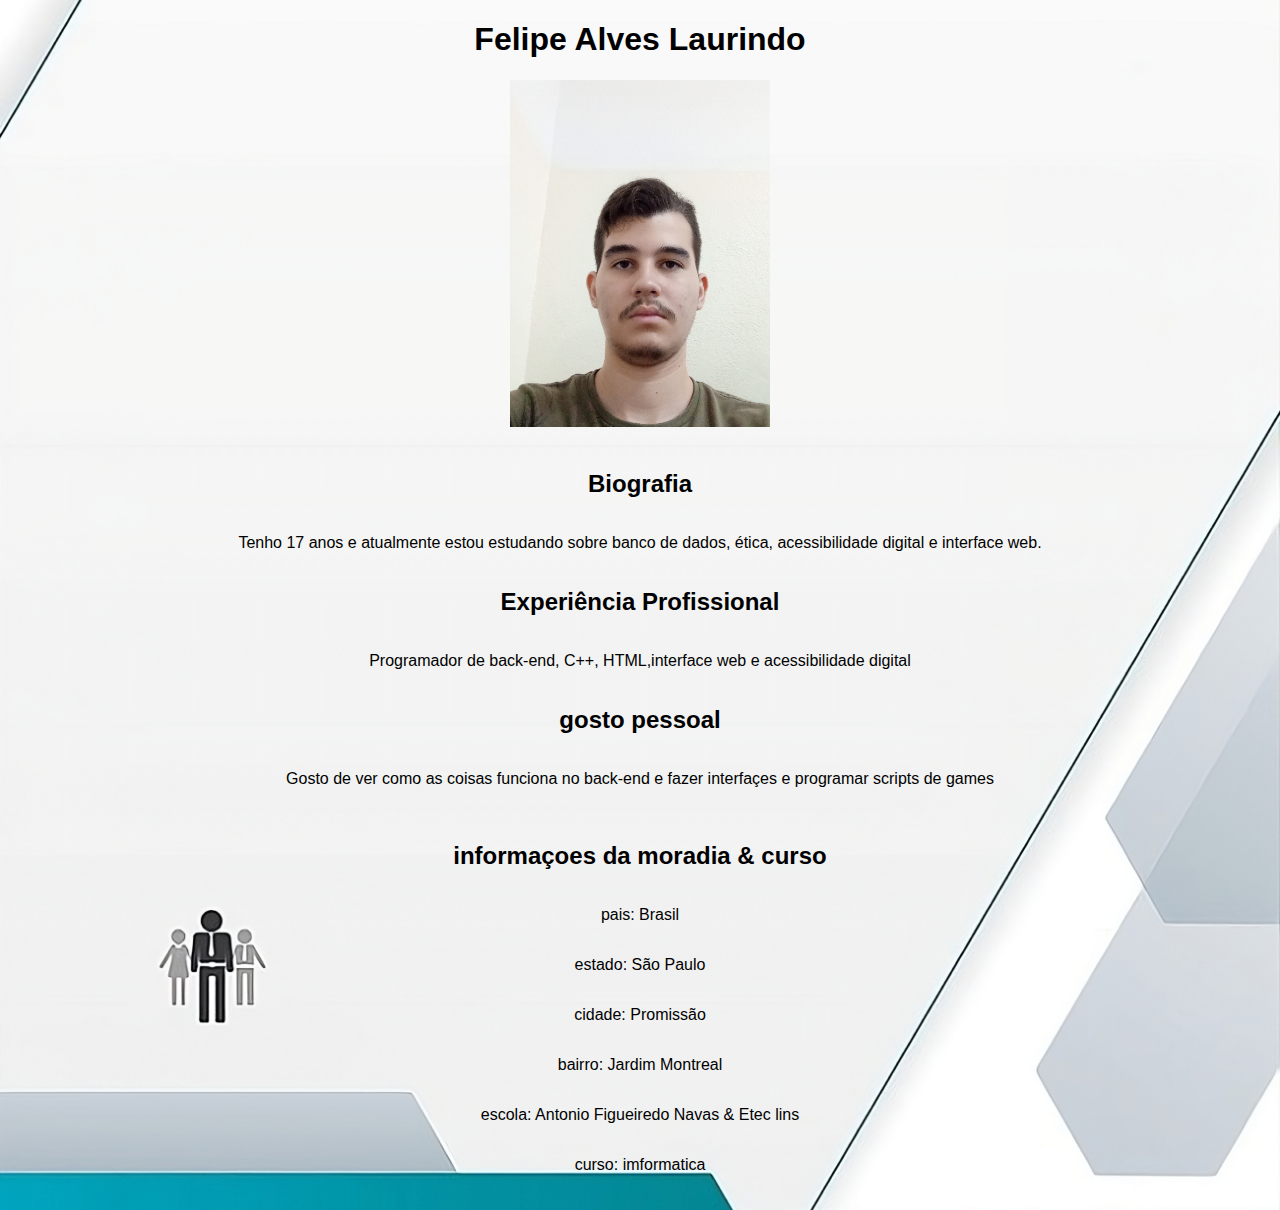
<file: curriculo/index.html>
<!DOCTYPE html>
<html lang="pt">
  <head>
    <link rel="stylesheet" href="style.css">
    <meta charset="UTF-8" />
    <meta name="viewport" content="width=device-width, initial-scale=1.0" />
    <title>CURRICULO</title>
  </head>
  <body>
    <header>
        <center>
      <h1>Felipe Alves Laurindo</h1>
      <img src="img/20240322_081700.jpg" alt="Felipe Alves Laurindo" width="260" />
    </header>
    </center>
    <main>
      <h2>Biografia</h2>
      <p>Tenho 17 anos e atualmente estou estudando sobre banco de dados, ética, acessibilidade digital e interface web.</p>
      <h2>Experiência Profissional</h2>
      <p>Programador de back-end, C++, HTML,interface web e acessibilidade digital </p>
      <h2>gosto pessoal</h2>
      <p>Gosto de ver como as coisas funciona no back-end e fazer interfaçes e programar scripts de games</p>
    </br>


      <h2>informaçoes da moradia & curso</h2>
      <p>pais: Brasil</p>
      <p>estado: São Paulo</p>
      <p>cidade: Promissão</p>
      <p>bairro: Jardim Montreal</p>
      <p>escola: Antonio Figueiredo Navas & Etec lins</p>
      <p>curso: imformatica</p>
    </main>
    
    </body>
  
</html>
</file>
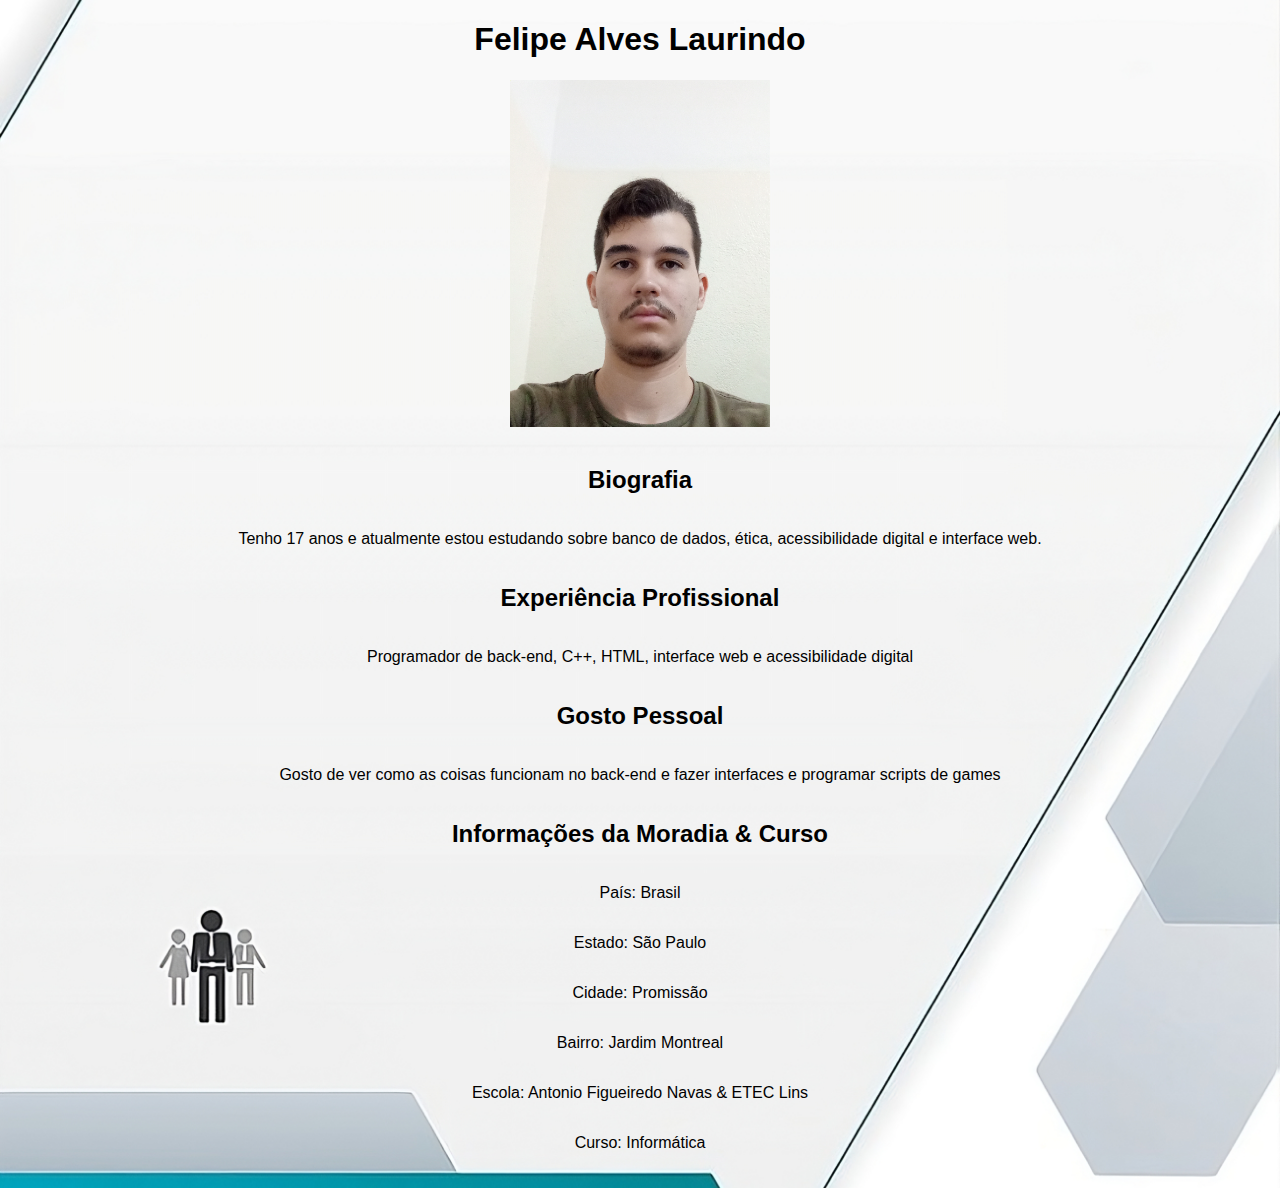
<file: curriculo/teste.html>
<!DOCTYPE html>
<html lang="pt">
  <head>
    <link rel="stylesheet" href="style.css" />
    <meta charset="UTF-8" />
    <meta name="viewport" content="width=device-width, initial-scale=1.0" />
    <title>CURRICULO</title>
  </head>
  <body>
    <header>
      <div class="container">
        <h1>Felipe Alves Laurindo</h1>
        <img
          src="img/20240322_081700.jpg"
          alt="Felipe Alves Laurindo"
          class="img-container"
          width="260"
        />
      </div>
    </header>
    <main>
      <h2>Biografia</h2>
      <p>Tenho 17 anos e atualmente estou estudando sobre banco de dados, ética, acessibilidade digital e interface web.</p>
      <h2>Experiência Profissional</h2>
      <p>Programador de back-end, C++, HTML, interface web e acessibilidade digital</p>
      <h2>Gosto Pessoal</h2>
      <p>Gosto de ver como as coisas funcionam no back-end e fazer interfaces e programar scripts de games</p>
      <h2>Informações da Moradia & Curso</h2>
      <p>País: Brasil</p>
      <p>Estado: São Paulo</p>
      <p>Cidade: Promissão</p>
      <p>Bairro: Jardim Montreal</p>
      <p>Escola: Antonio Figueiredo Navas & ETEC Lins</p>
      <p>Curso: Informática</p>
    </main>
  </body>
</html>
</file>
<file: curriculo/style.css>
body {
    background-image: url('img/fundo-QvhJ9ZA8B-transformed.jpeg');
    background-position: center center;
    background-repeat: no-repeat;
    background-attachment: fixed;
    background-size: cover;
    background-origin: content-box;
    margin: 0;
    padding: 0;
    }

    main {
        display: flex;
        flex-direction: column;
        align-items: center;
        justify-content: center;
        padding: 20px;
      }

    h1,
    h2,
    p {
      font-family: Arial, sans-serif;
    }
    .container {
      text-align: center;
    }
    .center {
      display: inline-block;
      vertical-align: middle;
      width: 100%;
    }
    .img-container {
      display: block;
      margin: 0 auto;
    }
</file>
